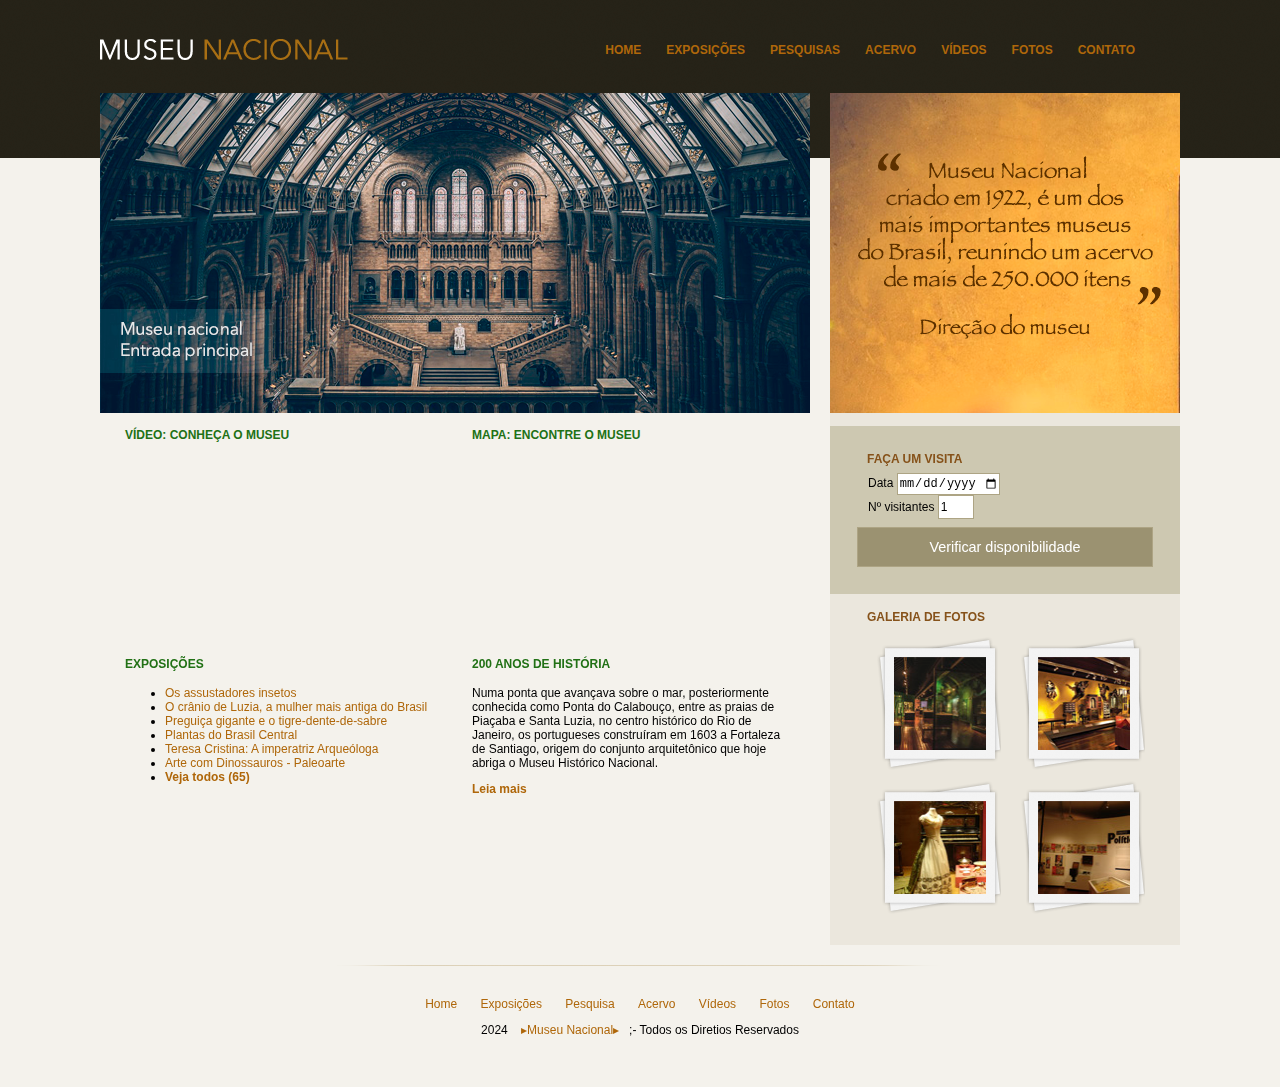
<file: Uma Noite no-Museu-HTML-main/index.html>
<!DOCTYPE html>
<html lang="pt-br">
<head>
	<meta http-equiv="Content-Type" content="text/html; charset=UTF-8"/>
    <title>Museu Nacional</title>
    <link rel="stylesheet" href="assets/css/style.css">
</head>
<body>
    <!--Início Container-->
    <div id="container">
        <header>
            <div id="logo">
                <h1><a href="">Museu Nacional</a></h1>
            </div>
        <!--Início Nav-->
        <nav>
            <ul>
                <li><a href="index.html">Home</a></li>
                <li><a href="">Exposições</a></li>
                <li><a href="">Pesquisas</a></li>
                <li><a href="">Acervo</a></li>
                <li><a href="">Vídeos</a></li>
                <li><a href="">Fotos</a></li>
                <li><a href="Contato.html">Contato</a></li>
            </ul>
        </nav>
        </header>
        <!--Início Principal-->
        <div id="principal">
            <div id="conteudo">
                <section id="capa">
                    <img src="assets/img/museu.png" alt="Entrada principal museu">
                </section>
                <section id="postagens">
                    <article id="video">
                        <h3>Vídeo: Conheça o Museu</h3>
                        <iframe width="310" height="170" src="https://www.youtube.com/embed/RGUYb-hivrc" title="YouTube video player" frameborder="0" allow="accelerometer; autoplay; clipboard-write; encrypted-media; gyroscope; picture-in-picture" allowfullscreen></iframe>
                    </article>
                    <article id="mapa">
                        <h3>Mapa: Encontre o Museu</h3>
                        <iframe src="https://www.google.com/maps/embed?pb=!1m18!1m12!1m3!1d3675.2064455939853!2d-43.228717585381546!3d-22.90575504359207!2m3!1f0!2f0!3f0!3m2!1i1024!2i768!4f13.1!3m3!1m2!1s0x997e58a085b7af%3A0x4d11e9a933d38ce3!2sMuseu%20Nacional%20-%20UFRJ!5e0!3m2!1spt-BR!2sbr!4v1653764482623!5m2!1spt-BR!2sbr" width="310" height="170" style="border:0;" allowfullscreen="" loading="lazy" referrerpolicy="no-referrer-when-downgrade"></iframe>
                    </article>
                    <article id="exposições">
                        <h3>Exposições</h3>
                        <ul>
                            <li><a href="">Os assustadores insetos</a></li>
                            <li><a href="">O crânio de Luzia, a mulher mais antiga do Brasil</a></li>
                            <li><a href="">Preguiça gigante e o tigre-dente-de-sabre</a></li>
                            <li><a href="">Plantas do Brasil Central</a></li>
                            <li><a href="">Teresa Cristina: A imperatriz Arqueóloga</a></li>
                            <li><a href="">Arte com Dinossauros - Paleoarte</a></li>
                            <li><a href=""><strong>Veja todos (65)</strong></a></li>
                        </ul>
                    </article>
                    <article id="historia">
                        <h3>200 anos de história</h3>
                        <p>Numa ponta que avançava sobre o mar, posteriormente conhecida como Ponta do Calabouço, entre as praias de Piaçaba e Santa Luzia, no centro histórico do Rio de Janeiro, os portugueses construíram em 1603 a Fortaleza de Santiago, origem do conjunto arquitetônico que hoje abriga o Museu Histórico Nacional.</p>
                        <a href=""><strong>Leia mais</strong></a>
                    </article>
                </section>
            </div>
        </div>
        <!--Fim Principal-->
        <aside>
            <section id="depoimento">
                <img src="assets/img/depoimento.png" alt="Museu nacional criado em 1922, é um dos mais importantes museus do Brasil, reunindo uma acervo de mais de 250.000 itens">
            </section>
            <!--Início Visita-->
            <section id="visita">
                <h4>Faça um visita</h4>
                <form action="">
                    <fieldset>
                        <label for="data">Data</label>
                        <input type="date" name="data" id="data" class="campo"><br>
                        <label for="qtd">Nº visitantes</label>
                        <input type="number" name="qtd" value="1" id="qtd" class="campo" min="1" max="5" style="width: 30px;">
                    </fieldset>
                    <input type="submit" name="" value="Verificar disponibilidade" id="" class="campo botao">
                </form>
            </section>
            
            <!--Fim VIsita-->
            <section id="galeria">
                <h4>Galeria de fotos</h4>
                <a href="">
                    <img src="assets/img/imagem1.jpg" alt="" width="92px" height="93px">
                </a>
                <a href="">
                    <img src="assets/img/imagem2.jpg" alt="" width="92px" height="93px">
                </a>
                <a href="">
                    <img src="assets/img/imagem3.jpg" alt="" width="92px" height="93px">
                </a>
                <a href="">
                    <img src="assets/img/imagem4.jpg" alt="" width="92px" height="93px">
                </a>
            </section>
        </aside>
        <footer style="clear: both;">
            <p>
                <a href="index.html">Home</a>
                <a href="">Exposições</a>
                <a href="">Pesquisa</a>
                <a href="">Acervo</a>
                <a href="">Vídeos</a>
                <a href="">Fotos</a>
                <a href="Contato.html">Contato</a>
            </p>
            <p>
                2024 <a href="">&blacktriangleright;Museu Nacional&blacktriangleright;</a>;- Todos os Diretios Reservados
            </p>
        </footer>
    </div>
</html>
</file>
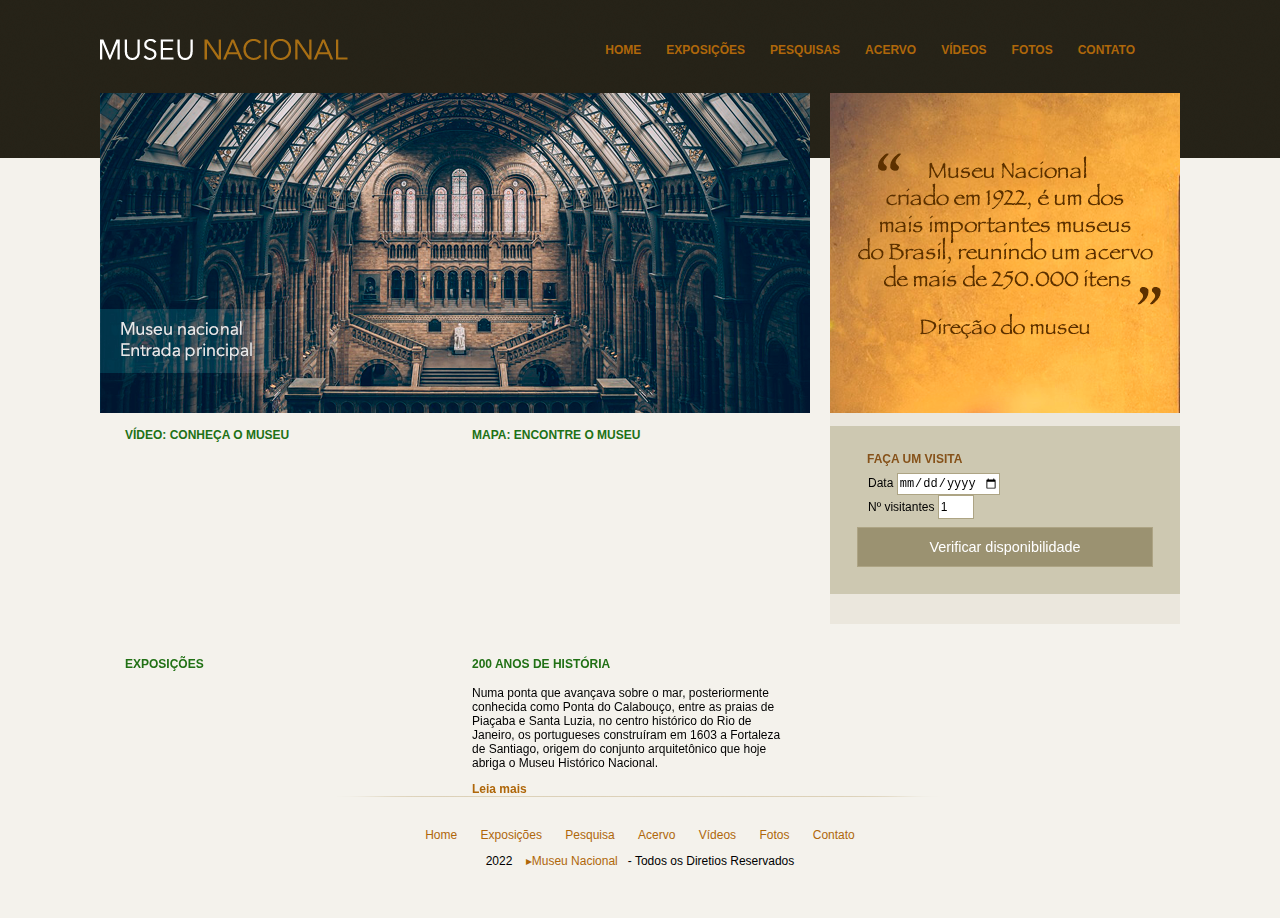
<file: Uma Noite no-Museu-HTML-main/Contato.html>
<!DOCTYPE html>
<html lang="pt-br">
<head>
	<meta http-equiv="Content-Type" content="text/html; charset=UTF-8"/>
    <title>Museu Nacional</title>
    <link rel="stylesheet" href="assets/css/style.css">
</head>
<body>
    <!--Início Container-->
    <div id="container">
        <header>
            <div id="logo">
                <h1><a href="">Museu Nacional</a></h1>
            </div>
        <!--Início Nav-->
        <nav>
            <ul>
                <li><a href="index.html">Home</a></li>
                <li><a href="">Exposições</a></li>
                <li><a href="">Pesquisas</a></li>
                <li><a href="">Acervo</a></li>
                <li><a href="">Vídeos</a></li>
                <li><a href="">Fotos</a></li>
                <li><a href="Contato.html">Contato</a></li>
            </ul>
        </nav>
        </header>
        <!--Início Principal-->
        <div id="principal">
            <div id="conteudo">
                <section id="capa">
                    <img src="assets/img/museu.png" alt="Entrada principal museu">
                </section>
                <section id="postagens">
                    <article id="video">
                        <h3>Vídeo: Conheça o Museu</h3>
                        <iframe width="310" height="170" src="https://www.youtube.com/embed/RGUYb-hivrc" title="YouTube video player" frameborder="0" allow="accelerometer; autoplay; clipboard-write; encrypted-media; gyroscope; picture-in-picture" allowfullscreen></iframe>
                    </article>
                    <article id="mapa">
                        <h3>Mapa: Encontre o Museu</h3>
                        <iframe src="https://www.google.com/maps/embed?pb=!1m18!1m12!1m3!1d3675.2064455939853!2d-43.228717585381546!3d-22.90575504359207!2m3!1f0!2f0!3f0!3m2!1i1024!2i768!4f13.1!3m3!1m2!1s0x997e58a085b7af%3A0x4d11e9a933d38ce3!2sMuseu%20Nacional%20-%20UFRJ!5e0!3m2!1spt-BR!2sbr!4v1653764482623!5m2!1spt-BR!2sbr" width="310" height="170" style="border:0;" allowfullscreen="" loading="lazy" referrerpolicy="no-referrer-when-downgrade"></iframe>
                    </article>
                    <article id="exposições">
                        <h3>Exposições</h3>
                        
                    </article>
                    <article id="historia">
                        <h3>200 anos de história</h3>
                        <p>Numa ponta que avançava sobre o mar, posteriormente conhecida como Ponta do Calabouço, entre as praias de Piaçaba e Santa Luzia, no centro histórico do Rio de Janeiro, os portugueses construíram em 1603 a Fortaleza de Santiago, origem do conjunto arquitetônico que hoje abriga o Museu Histórico Nacional.</p>
                        <a href=""><strong>Leia mais</strong></a>
                    </article>
                </section>
            </div>
        </div>
        <!--Fim Principal-->
        <aside>
            <section id="depoimento">
                <img src="assets/img/depoimento.png" alt="Museu nacional criado em 1922, é um dos mais importantes museus do Brasil, reunindo uma acervo de mais de 250.000 itens">
            </section>
            <!--Início Visita-->
            <section id="visita">
                <h4>Faça um visita</h4>
                <form action="">
                    <fieldset>
                        <label for="data">Data</label>
                        <input type="date" name="data" id="data" class="campo"><br>
                        <label for="qtd">Nº visitantes</label>
                        <input type="number" name="qtd" value="1" id="qtd" class="campo" min="1" max="5" style="width: 30px;">
                    </fieldset>
                    <input type="submit" name="" value="Verificar disponibilidade" id="" class="campo botao">
                </form>
            </section>
            <!--Fim VIsita-->
            
            </section>
        </aside>
        <footer style="clear: both;">
            <p>
                <a href="index.html">Home</a>
                <a href="">Exposições</a>
                <a href="">Pesquisa</a>
                <a href="">Acervo</a>
                <a href="">Vídeos</a>
                <a href="">Fotos</a>
                <a href="Contato.html">Contato</a>
            </p>
            <p>
                2022 <a href="">&blacktriangleright;Museu Nacional</a>- Todos os Diretios Reservados
            </p>
        </footer>
    </div>
</html>
</file>
<file: Uma Noite no-Museu-HTML-main/assets/css/style.css>
body{
  background: #f4f2ec url(../img/fundo.png) repeat-x;
  font-size: 12px;
  font-family: 'Lucida Sans', 'Lucida Sans Regular', 'Lucida Grande', 'Lucida Sans Unicode', Geneva, Verdana, sans-serif;
}
a:link, a:visited, a:active{
  color: #af670a;
  text-decoration: none;
}
a:hover{
  color: #227115;
}
#container{
  width: 1080px;
  margin: 0 auto;
}
/*Logo*/
#logo a{
  width: 248px;
  height: 21px;
  text-indent: -9999px;
  display: block;
  background: url(../img/logo.png) no-repeat;
}
#logo h1{
  float: left;
}
/*Barra de Navegação*/
header{
  padding: 15px 0;
  height: 55px;
}
nav ul{
  list-style: none;
  margin: 20px;
  float: right;
}
nav ul li{
  float: left;
}
nav ul li a{
  display: block;
  margin-right: 25px;
  padding-bottom: 3px;
  text-transform: uppercase;
  font-weight: bold;
}
nav ul li a:hover{
  border-bottom: 1px solid #535858;
}
/*Formatação Principal*/
#conteudo{
  width: 710px;
  float: left;
}
aside{
  width: 350px;
  float: right;
  background-color: #ebe7dd;
  padding-bottom: 30px;
  margin-bottom: 20px;
}
#visita{
  background: #cdc8b1;
  padding: 10px 27px 27px 27px;
  margin-top: 10px;
}
#galeria{
  padding: 0 27px 0 27px;
}
#galeria a{
  display: block;
  background: url(../img/fundo-foto.png) no-repeat;
  float: left;
  padding: 17px 15px 18px 15px;
  margin: 10px 0 0 20px;
}
#galeria img{
  margin-left: 2px;
  margin-top: 3px;
}
#video{
  float: left;
  width: 310px;
  margin-left: 25px;
}
#mapa{
  float: left;
  width: 310px;
  margin-left: 37px;
}
#exposições{
  float: left;
  width: 310px;
  margin: 15px 0 0 25px;
}
#historia{
  float: left;
  width: 310px;
  margin: 15px 0 0 37px;
}
h3{
  color: #217115;
  font-size: 1em;
  margin-bottom: 15px;
  text-transform: uppercase;
  font-weight: bold;
}
h4{
  color: #86521a;
  text-transform: uppercase;
  padding-left: 10px;
  padding-bottom: 3px;
  margin-bottom: 0;
}
/*Formulários*/
input{
  width: 80px;
  height: 20px;
  background-color: white;
  border: none;
  font-size: 1em;
}
input.campo{
  border: 1px solid #ada484;
  width: 100px;
}
input.botao{
  background-color: #9b9271;
  color: white;
  width: 100%;
  height: 40px;
  font-size: 1.2em;
}
fieldset{
  border: none;
}
/*Rodapé*/
footer{
  padding: 20px 0 30px 0;
  margin-top: 20px;
  text-align: center;
  background: url(../img/fundo-rodape.png) no-repeat center top;
}
footer>p a{
  padding: 2px 10px;
}
</file>
